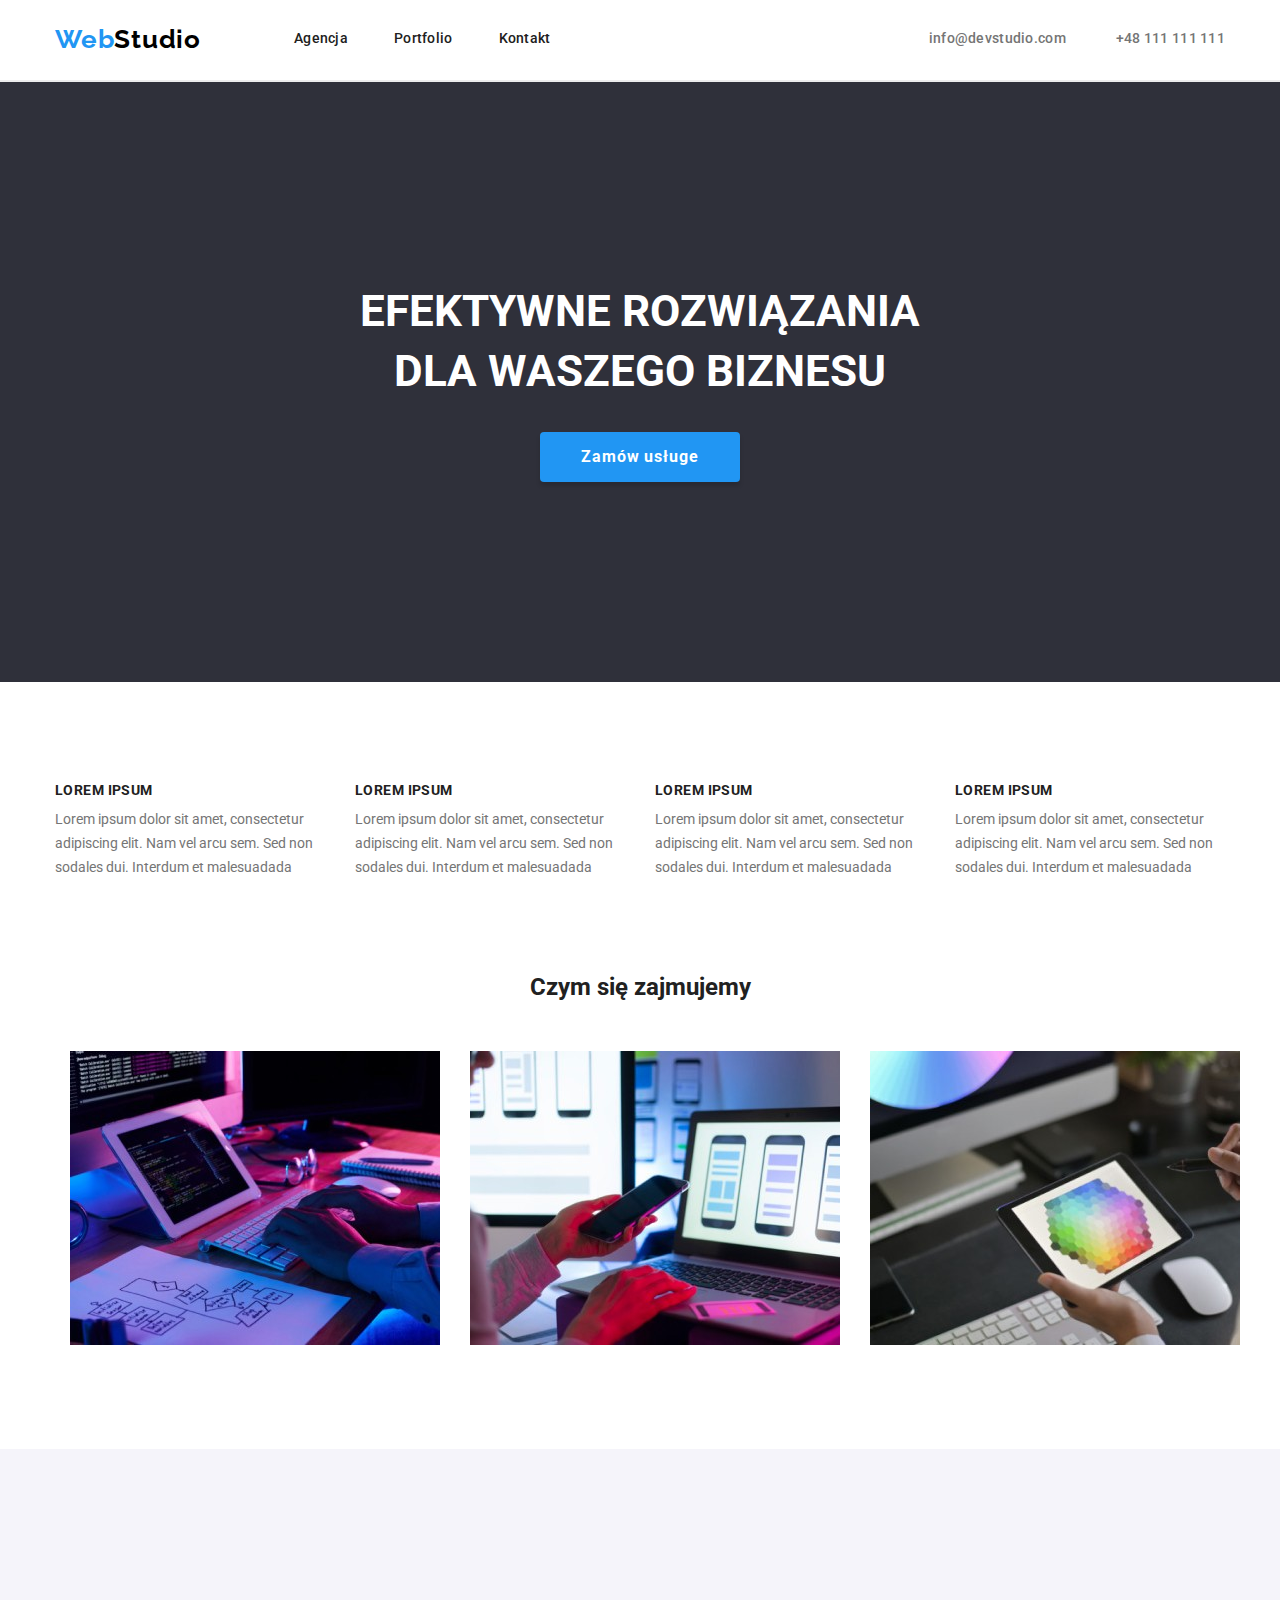
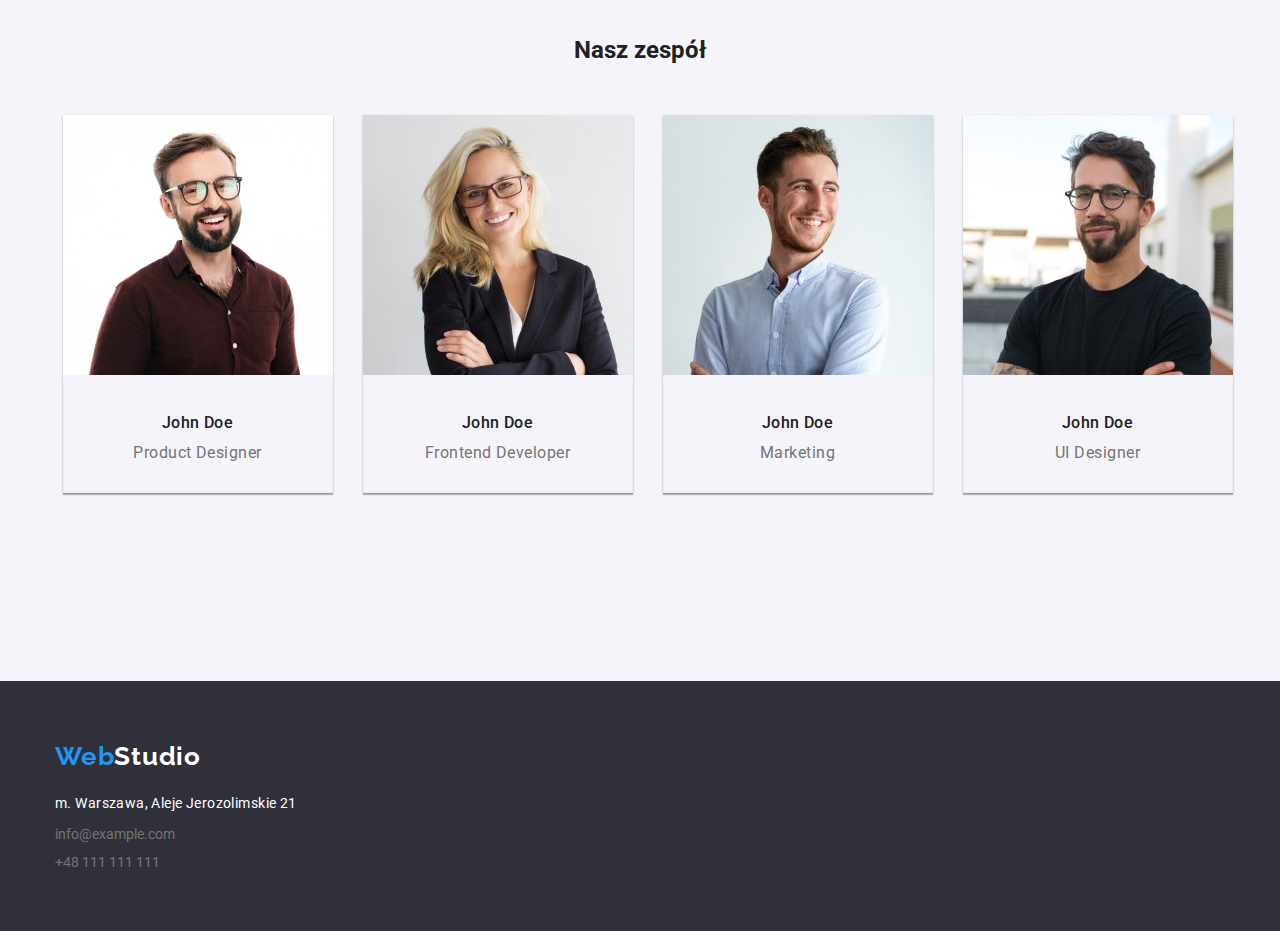
<file: index.html>
<!DOCTYPE html>
<html lang="pl">
  <head>
    <meta charset="UTF-8" />
    <meta name="viewport" content="width=device-width, initial-scale=1.0" />
    <title>Studio</title>
    <link
      rel="stylesheet"
      href="https://cdnjs.cloudflare.com/ajax/libs/modern-normalize/1.1.0/modern-normalize.min.css"
    />
    <link rel="preconnect" href="https://fonts.googleapis.com" />
    <link rel="preconnect" href="https://fonts.gstatic.com" crossorigin />
    <link
      href="https://fonts.googleapis.com/css2?family=Raleway:wght@700&family=Roboto:wght@400;500;700;900&display=swap"
      rel="stylesheet"
    />
    <link rel="stylesheet" href="css/styles.css" />
  </head>
  <body>
    <header class="header-wrapper">
      <div class="container">
        <nav class="navigation">
          <a class="logo-web" href="index.html">Web<span class="logo-studio">Studio</span></a>
          <ul class="nav-list">
            <li><a class="body-bookmark" href="index.html">Agencja</a></li>

            <li><a class="body-bookmark" href="portfolio.html">Portfolio</a></li>

            <li><a class="body-bookmark" href="index.html">Kontakt</a></li>
          </ul>
        </nav>
        <div class="header-contacts">
          <a class="body-bookmark" href="mailto:info@devstudio.com">info@devstudio.com</a>
          <a class="body-bookmark" href="tel:+48111111111">+48 111 111 111</a>
        </div>
      </div>
    </header>
    <main>
      <section class="section order">
        <div class="container">
          <h1 class="main-first-section">
            EFEKTYWNE ROZWIĄZANIA<br />
            DLA WASZEGO BIZNESU
          </h1>
          <button type="button" class="order-btn">Zamów usługe</button>
        </div>
      </section>
      <section class="section">
        <div class="container">
          <ul class="articles">
            <li>
              <h3 class="main-txt-title">LOREM IPSUM</h3>
              <p>
                Lorem ipsum dolor sit amet, consectetur adipiscing elit. Nam vel arcu sem. Sed non
                sodales dui. Interdum et malesuadada
              </p>
            </li>
            <li>
              <h3 class="main-txt-title">LOREM IPSUM</h3>
              <p>
                Lorem ipsum dolor sit amet, consectetur adipiscing elit. Nam vel arcu sem. Sed non
                sodales dui. Interdum et malesuadada
              </p>
            </li>
            <li>
              <h3 class="main-txt-title">LOREM IPSUM</h3>
              <p>
                Lorem ipsum dolor sit amet, consectetur adipiscing elit. Nam vel arcu sem. Sed non
                sodales dui. Interdum et malesuadada
              </p>
            </li>
            <li>
              <h3 class="main-txt-title">LOREM IPSUM</h3>
              <p>
                Lorem ipsum dolor sit amet, consectetur adipiscing elit. Nam vel arcu sem. Sed non
                sodales dui. Interdum et malesuadada
              </p>
            </li>
          </ul>
        </div>
      </section>
      <section class="section job-section">
        <div class="container">
          <h2 class="job">Czym się zajmujemy</h2>
          <ul class="business-activity">
            <li>
              <img src="images/1.jpg" alt="programowanie stron www" width="370" height="294" />
            </li>
            <li>
              <img
                src="images/2.jpg"
                alt="tworzenie aplikacji mobilnych"
                width="370"
                height="294"
              />
            </li>
            <li>
              <img
                src="images/3.jpg"
                alt="tworzenie grafiki komputerowej"
                width="370"
                height="294"
              />
            </li>
          </ul>
        </div>
      </section>
      <section class="section team-bg">
        <div class="container">
          <h2 class="content-section-heading">Nasz zespół</h2>
          <ul class="business-activity pictures">
            <li>
              <figure class="team-box">
                <img src="images/person1.jpg" alt="John Doe" width="270" height="260" />
                <figcaption class="team">
                  <h3 class="main-name">John Doe</h3>
                  <span class="main-position">Product Designer</span>
                </figcaption>
              </figure>
            </li>
            <li>
              <figure class="team-box">
                <img src="images/person2.jpg" alt="John Doe" width="270" height="260" />
                <figcaption class="team">
                  <h3 class="main-name">John Doe</h3>
                  <span class="main-position">Frontend Developer</span>
                </figcaption>
              </figure>
            </li>
            <li>
              <figure class="team-box">
                <img src="images/person3.jpg" alt="John Doe" width="270" height="260" />
                <figcaption class="team">
                  <h3 class="main-name">John Doe</h3>
                  <span class="main-position">Marketing</span>
                </figcaption>
              </figure>
            </li>
            <li>
              <figure class="team-box">
                <img src="images/person4.jpg" alt="John Doe" width="270" height="260" />
                <figcaption class="team">
                  <h3 class="main-name">John Doe</h3>
                  <span class="main-position">UI Designer</span>
                </figcaption>
              </figure>
            </li>
          </ul>
        </div>
      </section>
    </main>
    <footer class="footer">
      <div class="container">
        <a class="footer-logo1" href="index.html">Web<span class="footer-logo2">Studio</span></a>
        <address>
          <ul class="footer-list">
            <li>
              <a class="footer-address" href="https://goo.gl/maps/pw9xPf9EfgZSbfXv6" target="_blank"
                >m. Warszawa, Aleje Jerozolimskie 21</a
              >
            </li>

            <li>
              <a class="footer-contact no-underline" href="mailto:info@example.com"
                >info@example.com</a
              >
            </li>
            <li>
              <a class="footer-contact no-underline" href="tel:+48111111111">+48 111 111 111</a>
            </li>
          </ul>
        </address>
      </div>
    </footer>
  </body>
</html>
</file>
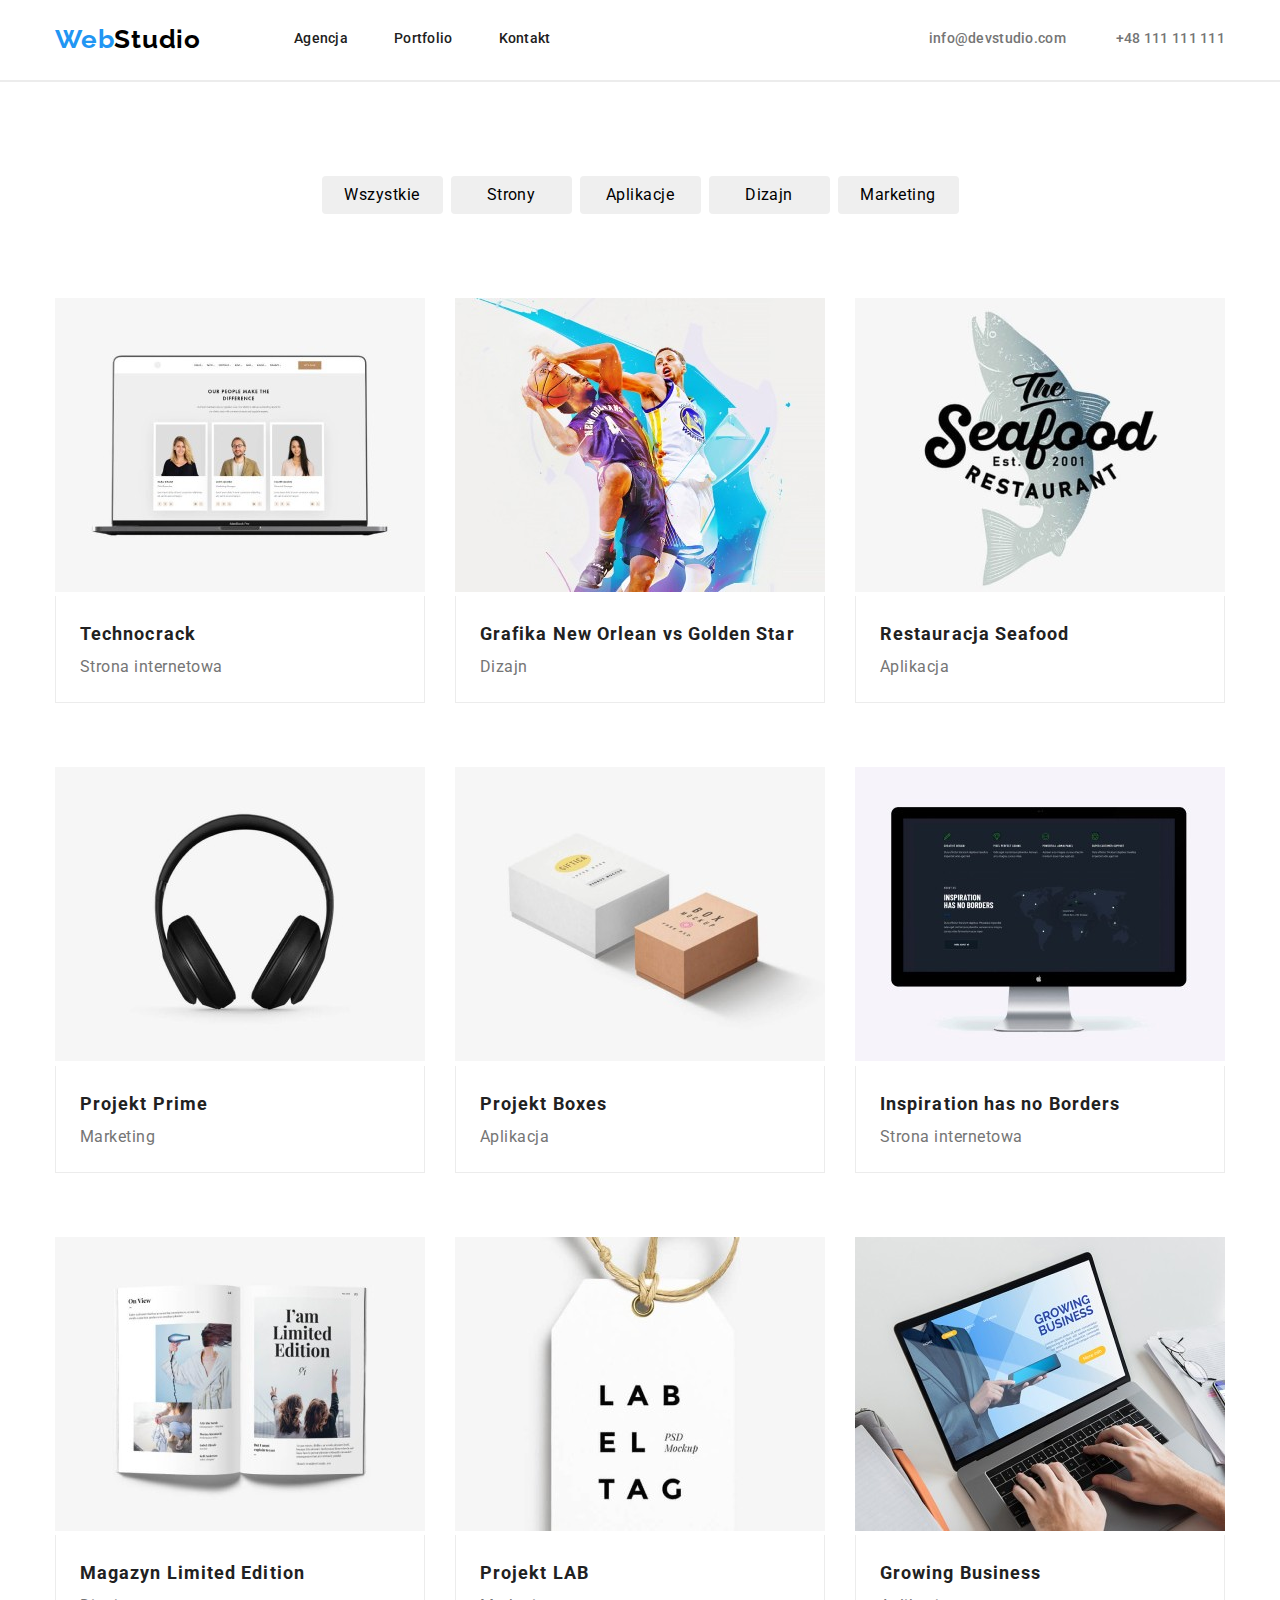
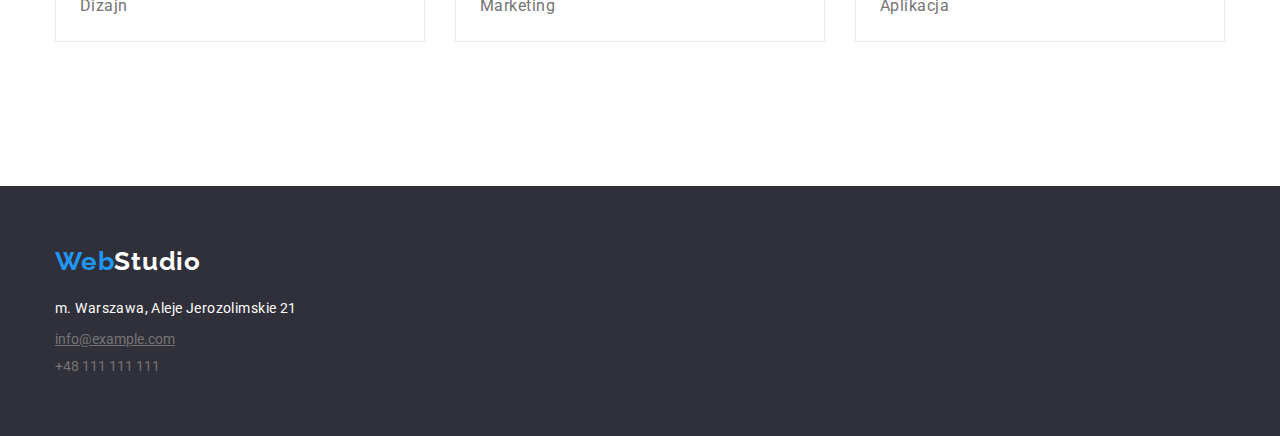
<file: portfolio.html>
<!DOCTYPE html>
<html lang="pl">
  <head>
    <meta charset="UTF-8" />
    <meta name="viewport" content="width=device-width, initial-scale=1.0" />
    <title>Studio</title>
    <link
      rel="stylesheet"
      href="https://cdnjs.cloudflare.com/ajax/libs/modern-normalize/1.1.0/modern-normalize.min.css"
    />
    <link rel="preconnect" href="https://fonts.googleapis.com" />
    <link rel="preconnect" href="https://fonts.gstatic.com" crossorigin />
    <link
      href="https://fonts.googleapis.com/css2?family=Raleway:wght@700&family=Roboto:wght@400;500;700;900&display=swap"
      rel="stylesheet"
    />
    <link rel="stylesheet" href="css/styles.css" />
  </head>
  <body>
    <header class="header-wrapper">
      <div class="container">
        <nav class="navigation">
          <a class="logo-web" href="index.html">Web<span class="logo-studio">Studio</span></a>
          <ul class="nav-list">
            <li><a class="body-bookmark" href="index.html">Agencja</a></li>

            <li><a class="body-bookmark" href="portfolio.html">Portfolio</a></li>

            <li><a class="body-bookmark" href="index.html">Kontakt</a></li>
          </ul>
        </nav>
        <div class="header-contacts">
          <a class="body-bookmark" href="mailto:info@devstudio.com">info@devstudio.com</a>
          <a class="body-bookmark" href="tel:+48111111111">+48 111 111 111</a>
        </div>
      </div>
    </header>
      <main class="section">
        <div class="container">
          <ul class="menu">
            <li><button type="button" class="portfolio-btn">Wszystkie</button></li>
            <li><button type="button" class="portfolio-btn">Strony</button></li>
            <li><button type="button" class="portfolio-btn">Aplikacje</button></li>
            <li><button type="button" class="portfolio-btn">Dizajn</button></li>
            <li><button type="button" class="portfolio-btn">Marketing</button></li>
          </ul>
          <ul class="list-item portfolio-style">
            <li>
              <figure class="portfolio-project">
                <img src="images/portfolio1.jpg" alt="Technocrack" width="370" height="294" />
                <figcaption>
                  <h3 class="main-project">Technocrack</h3>
                  <span class="main-category">Strona internetowa</span>
                </figcaption>
              </figure>
            </li>
            <li>
              <figure class="portfolio-project">
                <img
                  src="images/portfolio2.jpg"
                  alt="Grafika New Orlean vs Golden Star"
                  width="370"
                  height="294"
                />
                <figcaption>
                  <h3 class="main-project">Grafika New Orlean vs Golden Star</h3>
                  <span class="main-category">Dizajn</span>
                </figcaption>
              </figure>
            </li>
            <li>
              <figure class="portfolio-project">
                <img
                  src="images/portfolio3.jpg"
                  alt="Restauracja Seafood"
                  width="370"
                  height="294"
                />
                <figcaption>
                  <h3 class="main-project">Restauracja Seafood</h3>
                  <span class="main-category">Aplikacja</span>
                </figcaption>
              </figure>
            </li>
            <li>
              <figure class="portfolio-project">
                <img src="images/portfolio4.jpg" alt="Projekt Prime" width="370" height="294" />
                <figcaption>
                  <h3 class="main-project">Projekt Prime</h3>
                  <span class="main-category">Marketing</span>
                </figcaption>
              </figure>
            </li>
            <li>
              <figure class="portfolio-project">
                <img src="images/portfolio5.jpg" alt="Projekt Boxes" width="370" height="294" />
                <figcaption>
                  <h3 class="main-project">Projekt Boxes</h3>
                  <span class="main-category">Aplikacja</span>
                </figcaption>
              </figure>
            </li>
            <li>
              <figure class="portfolio-project">
                <img
                  src="images/portfolio6.jpg"
                  alt="Inspiration has no Borders"
                  width="370"
                  height="294"
                />
                <figcaption>
                  <h3 class="main-project">Inspiration has no Borders</h3>
                  <span class="main-category">Strona internetowa</span>
                </figcaption>
              </figure>
            </li>
            <li>
              <figure class="portfolio-project">
                <img
                  src="images/portfolio7.jpg"
                  alt="Magazyn Limited Edition"
                  width="370"
                  height="294"
                />
                <figcaption>
                  <h3 class="main-project">Magazyn Limited Edition</h3>
                  <span class="main-category">Dizajn</span>
                </figcaption>
              </figure>
            </li>
            <li>
              <figure class="portfolio-project">
                <img src="images/portfolio8.jpg" alt="Projekt LAB" width="370" height="294" />
                <figcaption>
                  <h3 class="main-project">Projekt LAB</h3>
                  <span class="main-category">Marketing</span>
                </figcaption>
              </figure>
            </li>
            <li>
              <figure class="portfolio-project">
                <img src="images/portfolio9.jpg" alt="Growing Business" width="370" height="294" />
                <figcaption>
                  <h3 class="main-project">Growing Business</h3>
                  <span class="main-category">Aplikacja</span>
                </figcaption>
              </figure>
            </li>
          </ul>
        </div>
    </main>
    <footer class="footer">
      <div class="container">
        <a class="footer-logo1" href="index.html">Web<span class="footer-logo2">Studio</span></a>
        <address>
          <ul class="footer-list">
            <li>
              <a class="footer-address" href="https://goo.gl/maps/pw9xPf9EfgZSbfXv6" target="_blank"
                >m. Warszawa, Aleje Jerozolimskie 21</a
              >
            </li>

            <li>
              <a class="footer-contact" href="mailto:info@example.com"
                >info@example.com</a
              >
            </li>
            <li>
              <a class="footer-contact no-underline" href="tel:+48111111111">+48 111 111 111</a>
            </li>
          </ul>
        </address>
      </div>
    </footer>
  </body>
</html>
</file>
<file: css/styles.css>
body {
  font-family: 'Roboto', sans-serif;
  color: var(--brand-color-light-black);
}

ul {
  list-style-type: none;
}

:root {
  --brand-color-black: #000000;
  --brand-color-light-black: #212121;
  --brand-color-gray: #757575;
  --brand-color-light-gray: #f5f4fa;
  --brand-color-white: #ffffff;
  --brand-color-blue: #2196f3;
  --brand-background-color-gray: #2f303a;
  --body-background-color-dirty-white: #e5e5e5;
  
}

h1,
h2,
h3,
h4,
h5,
h6,
p,
ul {
  margin: 0px;
  padding: 0px;
  border: 0px;
}

.logo-web {
  color: var(--brand-color-blue);
  font-family: 'Raleway', sans-serif;
  font-weight: 700;
  font-size: 26px;
  line-height: 1.19;
  letter-spacing: 0.03em;
  text-decoration: none;
}

.logo-studio {
  color: var(--brand-color-black);
  font-family: 'Raleway', sans-serif;
  font-weight: 700;
  font-size: 26px;
  line-height: 1.19;
  letter-spacing: 0.03em;
  text-decoration: none;
}

.navigation {
  display: flex;
  color: var(--brand-color-light-black);
  font-size: 14px;
  line-height: 1.14;
  align-items: center;
  gap: 93px;
  justify-content: center;
}

.header-wrapper > .container {
  display: flex;
  justify-content: space-between;
  align-items: center;
}

.header-wrapper {
  border-bottom: 2px solid #ececec;
  padding: 24px 0 25px;
}

.nav-list {
  display: flex;
  gap: 46px;
  justify-content: center;
  align-items: center;
  color: #212121;
  font-size: 14px;
  line-height: 1.14;
  list-style: none;
}

.nav-list a {
  color: var(--brand-color-light-black);
  text-decoration: none;
  font-weight: 500;
  font-size: 14px;
  line-height: 1.14;
  letter-spacing: 0.02em;
}

.header-contacts {
  display: flex;
  gap: 50px;
  justify-content: flex-end;
  font-weight: 500;
  font-size: 14px;
  line-height: 1.14;
  letter-spacing: 0.02em;
  align-items: center;
}

.header-contacts a {
  text-decoration: none;
  color: var(--brand-color-gray);
}

.body-bookmark:hover,
.body-bookmark:focus {
  display: inline;
  font-weight: 500;
  font-size: 14px;
  line-height: 1.14;
  letter-spacing: 0.02em;
  color: var(--brand-color-blue);
}

.main-first-section {
  background-color: var(--brand-background-color-gray);
  color: var(--brand-color-white);
  font-size: 44px;
  line-height: 1.36;
  padding-top: 106px;
  padding-right: 252px;
  padding-left: 252px;
  text-align: center;
}

.menu {
  display: flex;
  list-style: none;
  font-style: normal;
  justify-content: center;
  gap: 8px;
  margin-bottom: 50px;
}

.order-btn {
  width: 200px;
  height: 50px;
  font-weight: 700;
  font-size: 16px;
  line-height: 1.87;
  letter-spacing: 0.06em;
  cursor: pointer;
  border: none;
  outline: none;
  color: var(--brand-color-white);
  background-color: var(--brand-color-blue);
  box-shadow: 0px 4px 4px rgba(0, 0, 0, 0.15);
  border-radius: 4px;
  margin-top: 30px;
  margin-bottom: 106px;
}

.order {
  display: flex;
  background: var(--brand-background-color-gray);
  flex-direction: column;
  justify-content: center;
  align-items: center;
}

.order > .container {
  display: flex;
  flex-direction: column;
  justify-content: center;
  align-items: center;
}

.container {
  width: 1200px;
  padding: 0px 15px 0px 15px;
  margin: 0 auto;
}

.articles {
  display: flex;
  gap: 30px;
  padding-top: 7px;
}

.section {
  padding: 94px 0px;
}

.job-section {
  margin-top: -94px;
}

.articles h3 {
  text-decoration: none;
  color: var(--brand-color-light-black);
  font-size: 14px;
  line-height: 1.14;
  margin-bottom: 9.31px;
}

.articles p {
  text-decoration: none;
  color: var(--brand-color-gray);
  font-size: 14px;
  line-height: 1.71;
}

.main-txt-title {
  font-weight: 700;
  font-size: 14px;
  line-height: 1.14;
  letter-spacing: 0.03em;
  text-transform: uppercase;
  color: var(--brand-color-light-black);
}

.job {
  text-align: center;
  padding-top: 0px;
  padding-bottom: 50px;
  display: flex;
  justify-content: center;
  align-items: center;
  flex-direction: column;
}

.content-section-heading {
  display: flex;
  justify-content: center;
  align-items: center;
  flex-direction: column;
  padding-top: 94px;
  padding-bottom: 50px;
  color: var(--brand-color-light-black);
}

.business-activity {
  display: flex;
  text-align: center;
  font-size: 36px;
  line-height: 1.16;
  gap: 30px;
  padding-left: 15px;
}

.pictures {
  display: flex;
  gap: 30px;
  justify-content: center;
  padding-bottom: 94px;
}

.team-bg {
  background-color: var(--brand-color-light-gray);
}

.team-box {
  box-shadow: 0px 1px 3px #0000001f, 0px 1px 1px #00000024, 0px 2px 1px #00000033;
  border-radius: 0px, 0px, 4px, 4px;
  margin: 0;
}

.team {
  font-style: normal;
  font-weight: 400;
  font-size: 0.875rem;
  line-height: 24px;
  letter-spacing: 0.03em;
  color: var(--brand-color-gray);
  padding-top: 30px;
  padding-bottom: 30px;
}

.main-name {
  display: block;
  font-size: 16px;
  line-height: 1.18;
  font-weight: 500;
  text-align: center;
  margin-bottom: 10px;
  color: var(--brand-color-light-black);
}

.main-position {
  display: block;
  font-size: 16px;
  line-height: 1.19;
  letter-spacing: 0.03em;
  color: var(--brand-color-gray);
  display: block;
}

.footer {
  background-color: var(--brand-background-color-gray);
  padding-top: 60px;
    padding-bottom: 60px;
  }

.footer-logo1 {
  font-family: 'Raleway';
  font-weight: 700;
  font-size: 26px;
  line-height: 1.19;
  letter-spacing: 0.03em;
  text-decoration: none;
  color: var(--brand-color-blue);
}

.footer-logo2 {
  font-family: 'Raleway';
  font-weight: 700;
  font-size: 26px;
  line-height: 1.19;
  letter-spacing: 0.03em;
  text-decoration: none;
  color: var(--brand-color-white);
}

.footer-list {
  display: flex;
  flex-direction: column;
  gap: 9px;
  font-style: normal;
  margin-top: 20px;
}

.footer-address {
  font-size: 14px;
  line-height: 1.71;
  letter-spacing: 0.03em;
  color: var(--brand-color-white);
  text-decoration: none;
}

.footer-contact {
  font-size: 14px;
color: var(--brand-color-gray);
}

.footer-contact:hover,
.footer-contact:focus,
.no-underline:hover,
.no-underline:focus {
  color: var(--brand-color-blue);
}

.no-underline {
  text-decoration: none;
}

/* Portoflio */

.portfolio-btn {
  font-family: 'Roboto', sans-serif;
  width: 121px;
  height: 38px;
  color: var(--brand-color-black);
  font-size: 16px;
  line-height: 1.62;
  line-height: 26px;
  letter-spacing: 0.03em;
  border: none;
  outline: none;
  border-radius: 4px;
}

.portfolio-btn:hover,
.portfolio-btn:focus {
  color: var(--brand-color-white);
  background-color: var(--brand-color-blue);
}

.main-project {
  font-weight: 700;
  font-size: 18px;
  line-height: 2;
  letter-spacing: 0.06em;
  color: var(--brand-color-light-black);
}

.main-category {
  font-size: 16px;
  line-height: 30px;
  letter-spacing: 0.03em;
  color: var(--brand-color-gray);
}

.portfolio-project {
  margin: 0px;
  margin-top: 34px;
}

figcaption {
  border-right: 1px solid #ececec;
  border-bottom: 1px solid #ececec;
  border-left: 1px solid #ececec;
  padding: 20px 24px;
}

.list-item {
  display: flex;
  list-style: none;
  font-style: normal;
  justify-content: center;
  gap: 8px;
  margin-bottom: 50px;
}

.portfolio-style {
  display: flex;
  flex-wrap: wrap;
  gap: 30px;
}
</file>
